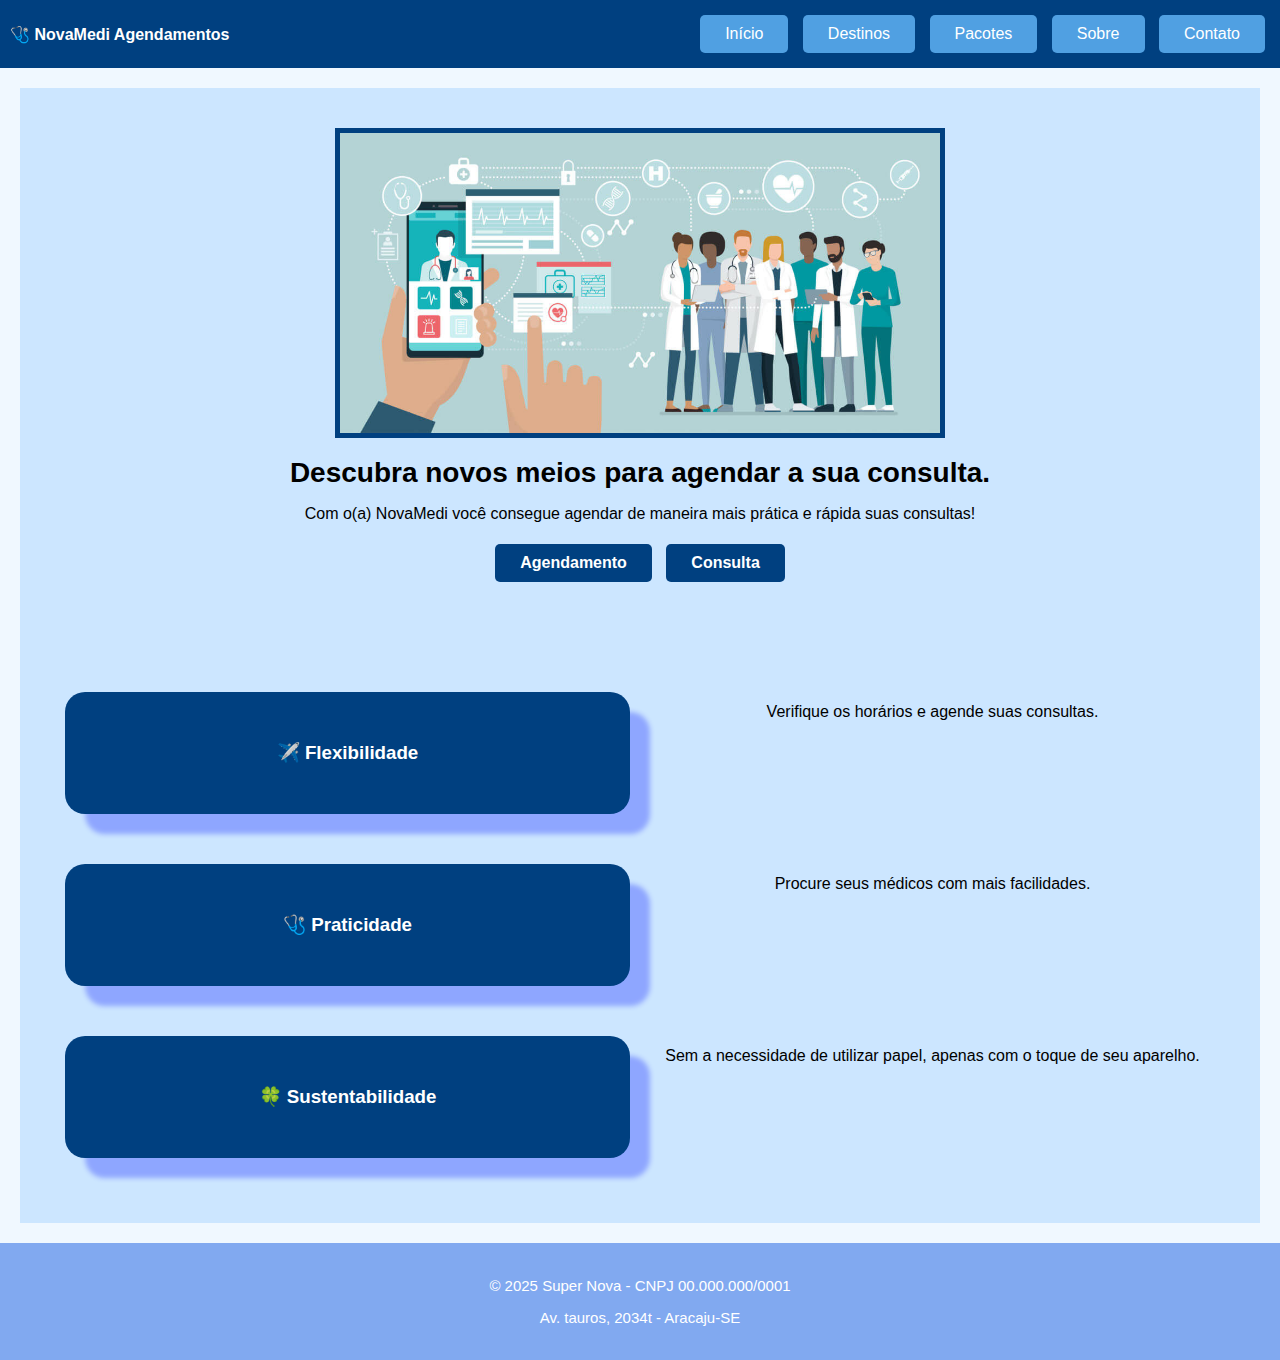
<file: index.html>
<!DOCTYPE html>
<html lang="pt-br">

<head>
    <meta charset="UTF-8">
    <meta name="viewport" content="width=device-width, initial-scale=1.0">
    <title>NovaMedi</title>
    <link rel="stylesheet" href="style.css">
</head>

<style>
    /* ----- ESTILO BÁSICO ----- */
    body {
        margin: 0;
        font-family: Arial, sans-serif;
        background: #f0f8ff;
        color: #000;
        transition: all 0.3s ease;
    }

    header {
        background: #004080;
        color: white;
        padding: 10px;
        transition: all 0.3s ease;
    }

    img {
        background: #004080;
        padding: 5px 5px;
        width: 50%;
        margin: 0 auto;
        display: block;
        transition: all 0.3s ease;
    }

    img:hover {
        transform: translateY(-5px);
    }

    nav {
        display: flex;
        justify-content: space-between;
        align-items: center;
    }

    nav a {
        display: inline-block;
        background: #50a0e2;
        color: white;
        padding: 10px 25px;
        margin: 5px;
        border-radius: 5px;
        text-decoration: none;
        transition: all 0.3s ease;
    }

    nav a:hover {
        text-decoration: underline;
        transform: translateY(-5px);
        box-shadow: 0px 0px 20px rgba(41, 79, 248, 0.3);
    }

    section {
        text-align: center;
        padding: 40px 20px;
        background: #cce6ff;
    }

    section h1 {
        font-size: 28px;
        margin-bottom: 10px;
    }

    #agendamento,
    #consulta {
        display: inline-block;
        background: #004080;
        color: white;
        padding: 10px 25px;
        margin: 5px;
        border-radius: 5px;
        text-decoration: none;
        transition: all 0.3s ease;
    }

    #agendamento:hover,
    #consulta:hover {
        transform: translateY(-5px);
        box-shadow: 20px 20px 15px rgba(0, 21, 255, 0.3);
    }

    article {
        display: grid;
        grid-template-columns: repeat(auto-fit, minmax(200px, 1fr));
        gap: 10px;
        padding: 20px;
    }

    article div {
        border: 1px solid #ccc;
        padding: 15px;
        background: white;
    }

    #Flexibilidade,
    #Praticidade,
    #Sustentabilidade {
        display: inline-block;
        background: #004080;
        color: white;
        padding: 50px 15px;
        margin: 5px;
        border-radius: 20px;
        transition: all 0.3s ease;
        box-shadow: 20px 20px 5px rgba(0, 21, 255, 0.3);
    }

    #Flexibilidade:hover,
    #Praticidade:hover,
    #Sustentabilidade:hover {
        transform: translateY(-5px);
    }

    footer {
        background: #2064e288;
        color: white;
        text-align: center;
        padding: 19px;
        font-size: 15px;
        margin-top: 0px;
    }

    /* -------------------- RESPONSIVIDADE -------------------- */

    /* Imagem responsiva */
    img {
        max-width: 100%;
        height: auto;
    }

    /* Ajustes para tablets e celulares */
    @media (max-width: 768px) {
        nav {
            flex-direction: column;
            align-items: center;
        }

        nav a {
            display: block;
            width: 100%;
            text-align: center;
        }

        section {
            padding: 20px 10px;
        }

        section h1 {
            font-size: 22px;
        }
    }

    /* Ajustes para celulares pequenos */
    @media (max-width: 480px) {
        nav div strong {
            font-size: 14px;
        }

        section h1 {
            font-size: 18px;
        }

        #agendamento,
        #consulta {
            display: block;
            width: 100%;
            margin: 10px 0;
        }

        footer {
            font-size: 12px;
        }
    }
</style>

<body>
    <header>
        <nav>
            <div>
                <strong>🩺 NovaMedi Agendamentos</strong>
            </div>

            <div>
                <a class="index" href="index.html">Início</a>
                <a href="destinos.html">Destinos</a>
                <a href="pacotes.html">Pacotes</a>
                <a href="sobre.html">Sobre</a>
                <a href="contato.html">Contato</a>
            </div>
        </nav>
    </header>

    <main>
        <section>
            <img src="imagem/imagem1.jpg" alt="imagem_1">
            <h1>Descubra novos meios para agendar a sua consulta.</h1>
            <p>Com o(a) NovaMedi você consegue agendar de maneira mais prática e rápida suas consultas!</p>
            <div>
                <a id="agendamento" href="destinos.html#agendamento"><strong>Agendamento</strong></a>
                <a id="consulta" href="destinos.html#Consultas"><strong>Consulta</strong></a>
            </div>
        </section>

        <section>
            <article>
                <h3 id="Flexibilidade">✈️ Flexibilidade</h3>
                <p>Verifique os horários e agende suas consultas.</p>
            </article>
            <article>
                <h3 id="Praticidade">🩺 Praticidade</h3>
                <p>Procure seus médicos com mais facilidades.</p>
            </article>
            <article>
                <h3 id="Sustentabilidade">🍀 Sustentabilidade</h3>
                <p>Sem a necessidade de utilizar papel, apenas com o toque de seu aparelho.</p>
            </article>
        </section>
    </main>

    <footer>
        <p>&copy; 2025 Super Nova - CNPJ 00.000.000/0001</p>
        <p>Av. tauros, 2034t - Aracaju-SE</p>
    </footer>
</body>
</html>
</file>
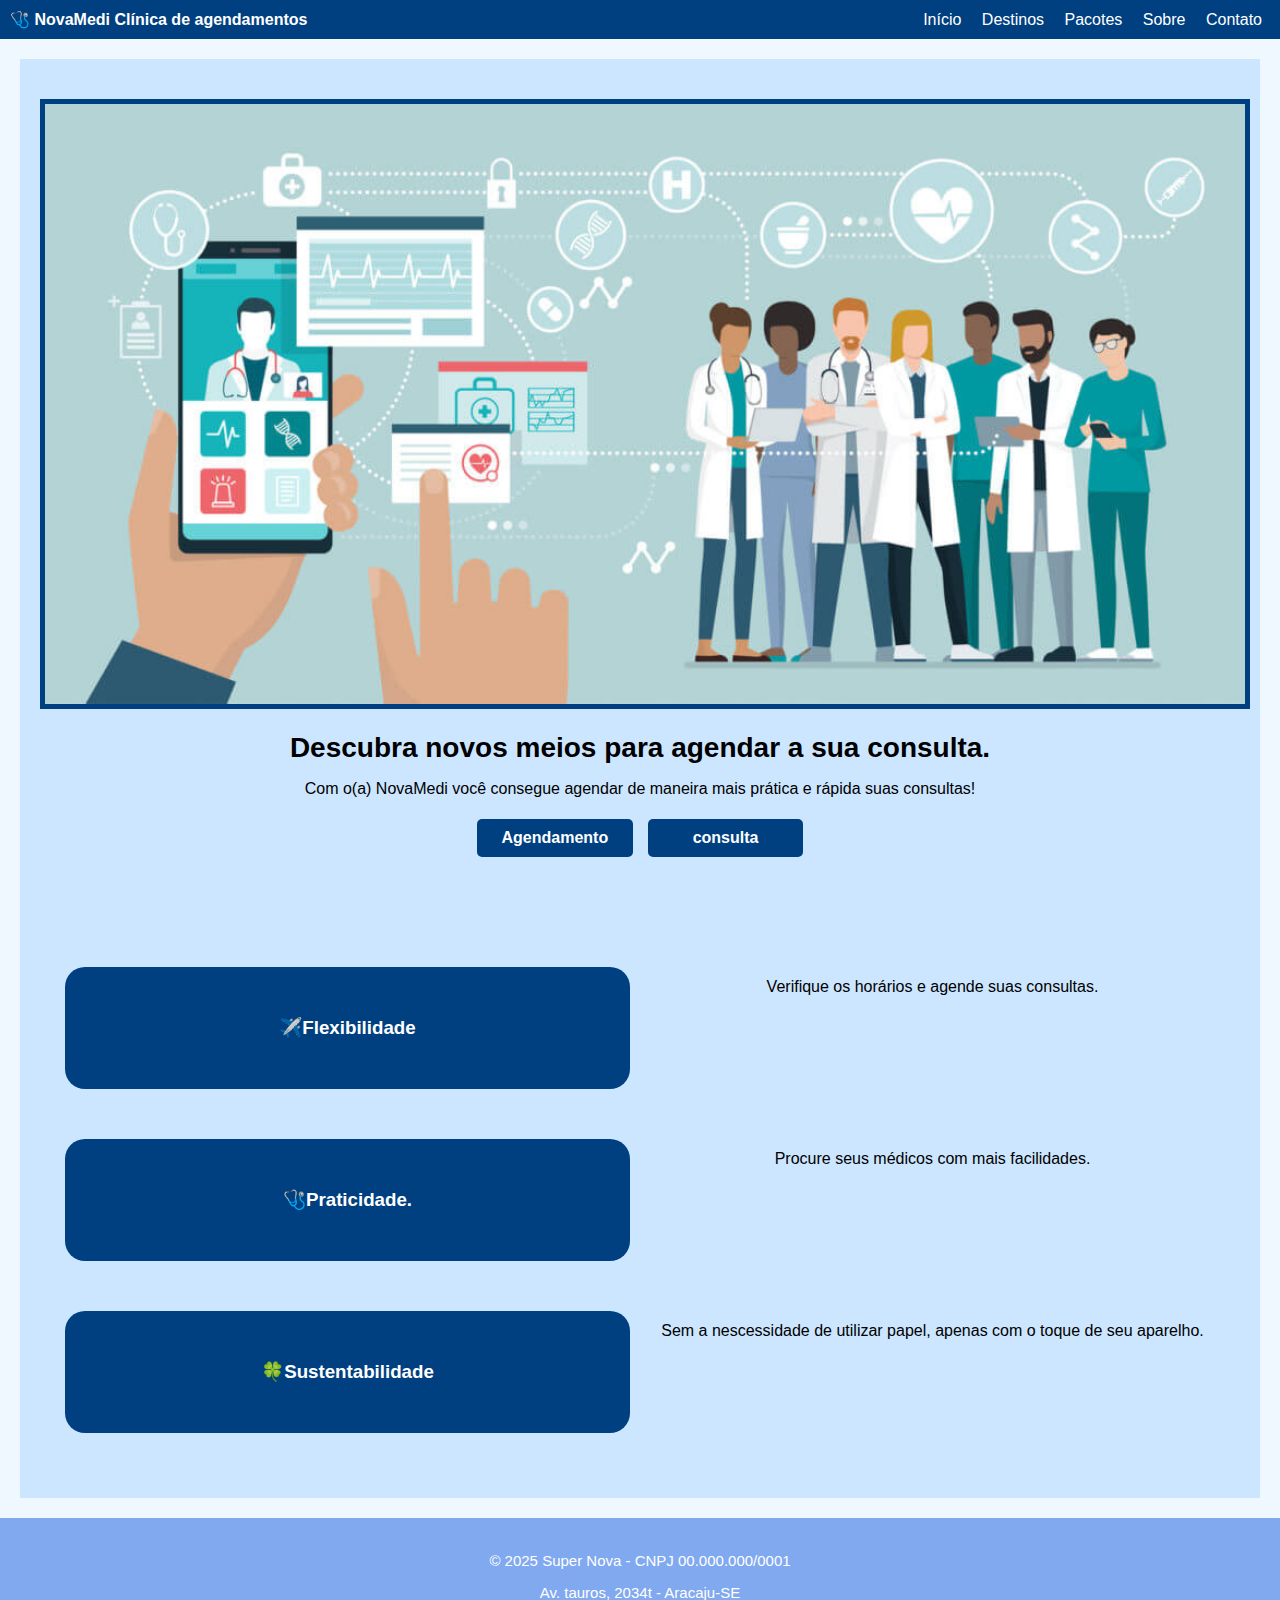
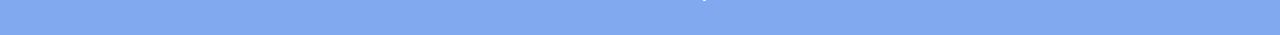
<file: Exércicio HTML e CSS/index.html>
<!DOCTYPE html>
<html lang="pt-br">

<head>
    <meta charset="UTF-8">
    <meta name="viewport" content="width=device-width, initial-scale=1.0">
    <title>NovaMedi</title>
    <link rel="stylesheet" href="style.css">

</head>
<style>
    /* ----- ESTILO BÁSICO ----- */
    body {
        margin: 0;
        /* outros: 10px, 20px, auto */
        font-family: Arial, sans-serif;
        /* outros: Verdana, Georgia, 'Times New Roman', monospace */
        background: #f0f8ff;
        /* outros: white, #e6e6e6, linear-gradient(to right, #fff, #ddd) */
        color: #000;
        /* outros: #333, #444, #666, darkblue */
    }

    header {
        background: #004080;
        /* outros: darkblue, navy, black, #0066cc */
        color: white;
        /* outros: black, yellow, #ffcc00 */
        padding: 10px;
        /* outros: 5px, 20px, 40px */
    }

    img{
        background: #004080;
        padding: 5px 5px;
        width: 100%;
        margin: 0;
        align-items: center;
        
        }
    nav {
        display: flex;
        /* outros: block, grid, inline-flex */
        justify-content: space-between;
        /* outros: center, flex-start, flex-end, space-around, space-evenly */
        align-items: center;
        /* outros: flex-start, flex-end, baseline, stretch */
    }

    nav a {
        color: white;
        /* outros: yellow, #ffcc00, lightblue, black */
        text-decoration: none;
        /* outros: underline, overline, line-through */
        margin: 0 8px;
        /* outros: 0, 5px, 15px */
    }

    nav a:hover {
        text-decoration: underline;
        /* outros: none, overline, line-through */
    }

    section {
        text-align: center;
        /* outros: left, right, justify */
        padding: 40px 20px;
        /* outros: 10px, 20px, 80px */
        background: #cce6ff;
        /* outros: #e6f7ff, lightgray, linear-gradient(to bottom, #cce6ff, #99ccff) */

    }

    section h1 {
        font-size: 28px;
        /* outros: 20px, 36px, 48px */
        margin-bottom: 10px;
        /* outros: 0, 20px, 40px */

    }

    #agendamento {
        display: inline-block;
        /* outros: block, inline */
        background: #004080;
        /* outros: darkgreen, red, black, #0080ff */
        color: white;
        /* outros: black, yellow, lightblue */
        padding: 10px 25px;
        /* outros: 5px, 20px, 30px */
        margin: 5px;
        /* outros: 0, 10px, 20px */
        border-radius: 5px;
        /* outros: 0, 10px, 50% (círculo) */
        text-decoration: none;
        /* outros: underline, overline, line-through */
    }
    #consulta{display: inline-block;
        /* outros: block, inline */
        background: #004080;
        /* outros: darkgreen, red, black, #0080ff */
        color: white;
        /* outros: black, yellow, lightblue */
        padding: 10px 45px;
        /* outros: 5px, 20px, 30px */
        margin: 5px;
        /* outros: 0, 10px, 20px */
        border-radius: 5px;
        /* outros: 0, 10px, 50% (círculo) */
        text-decoration: none;
        /* outros: underline, overline, line-through */
    }

    article {
        display: grid;
        /* outros: block, flex */
        grid-template-columns: repeat(auto-fit, minmax(200px, 1fr));
        /* outros: 1fr 1fr 1fr, repeat(2, 1fr), 300px auto */
        gap: 10px;
        /* outros: 0, 20px, 40px */
        padding: 20px;
        /* outros: 10px, 30px, 50px */
    }

    article div {
        border: 1px solid #ccc;
        /* outros: none, 2px dashed #000, 3px dotted red */
        padding: 15px;
        /* outros: 5px, 30px, 50px */
        background: white;
        /* outros: #f9f9f9, lightyellow, #e6f7ff */
    }

    #Flexibilidade {
        display: inline-block;
        background: #004080;
        color: white;
        padding: 50px 15px;
        margin: 5px;
        border-radius: 20px;
        text-decoration: none;
    }
    #Praticidade{display: inline-block;
        background: #004080;
        color: white;
        padding: 50px 15px;
        margin: 5px;
        border-radius: 20px;
        text-decoration: none;}

    #Sustentabilidade{display: inline-block;
        background: #004080;
        color: white;
        padding: 50px 15px;
        margin: 5px;
        border-radius: 20px;
        text-decoration: none;}

    footer {
        background: #2064e288;
        /*background: #004080;*/
        /* outros: black, darkgray, #333, #0066cc */
        color: white;
        /* outros: yellow, lightgray, #ffcc00 */
        text-align: center;
        /* outros: left, right, justify */
        padding: 19px;
        /* outros: 5px, 20px, 40px */
        font-size: 15px;
        /* outros: 10px, 16px, 20px */
        margin-top: 0px;
        /* outros: 0, 40px, 80px */
    }

    
</style>

<body>
    <header>
        <nav>
            <div>
                <strong>🩺 NovaMedi Clínica de agendamentos</strong>
                
            </div>
            
            <div>
                
                <a href="index.html">Início</a>
                <a href="destinos.html">Destinos</a>
                <a href="pacotes.html">Pacotes</a>
                <a href="sobre.html">Sobre</a>
                <a href="contato.html">Contato</a>
                
            </div>
        </nav>
    </header>
    
    <main>
        <section>
            <img src="imagem/imagem1.jpg" alt="imagem_1">
            <h1>Descubra novos meios para agendar a sua consulta.</h1>
            <p>Com o(a) NovaMedi você consegue agendar de maneira mais prática e rápida suas consultas!</p>
            <div>
                <a id="agendamento" href="destinos.html#agendamento"><strong>Agendamento</strong></a>
                <a id="consulta" href="destinos.html#Consultas"><strong>consulta</strong></a>
            </div>
        </section>


        <section>
            <article>
                <h3 id="Flexibilidade">✈️Flexibilidade</h3>
                <p>Verifique os horários e agende suas consultas.</p>
            </article>
            <article>
                <h3 id="Praticidade">🩺Praticidade.</h3>
                <p>Procure seus médicos com mais facilidades.</p>
            </article>
            <article>
                <h3 id="Sustentabilidade">🍀Sustentabilidade</h3>
                <p>Sem a nescessidade de utilizar papel, apenas com o toque de seu aparelho.</p>
            </article>
    </main>

    <footer>
        <p>&copy; 2025 Super Nova - CNPJ 00.000.000/0001</p>
        <p>Av. tauros, 2034t - Aracaju-SE</p>
    </footer>
    </section>

</body>

</html>
</file>
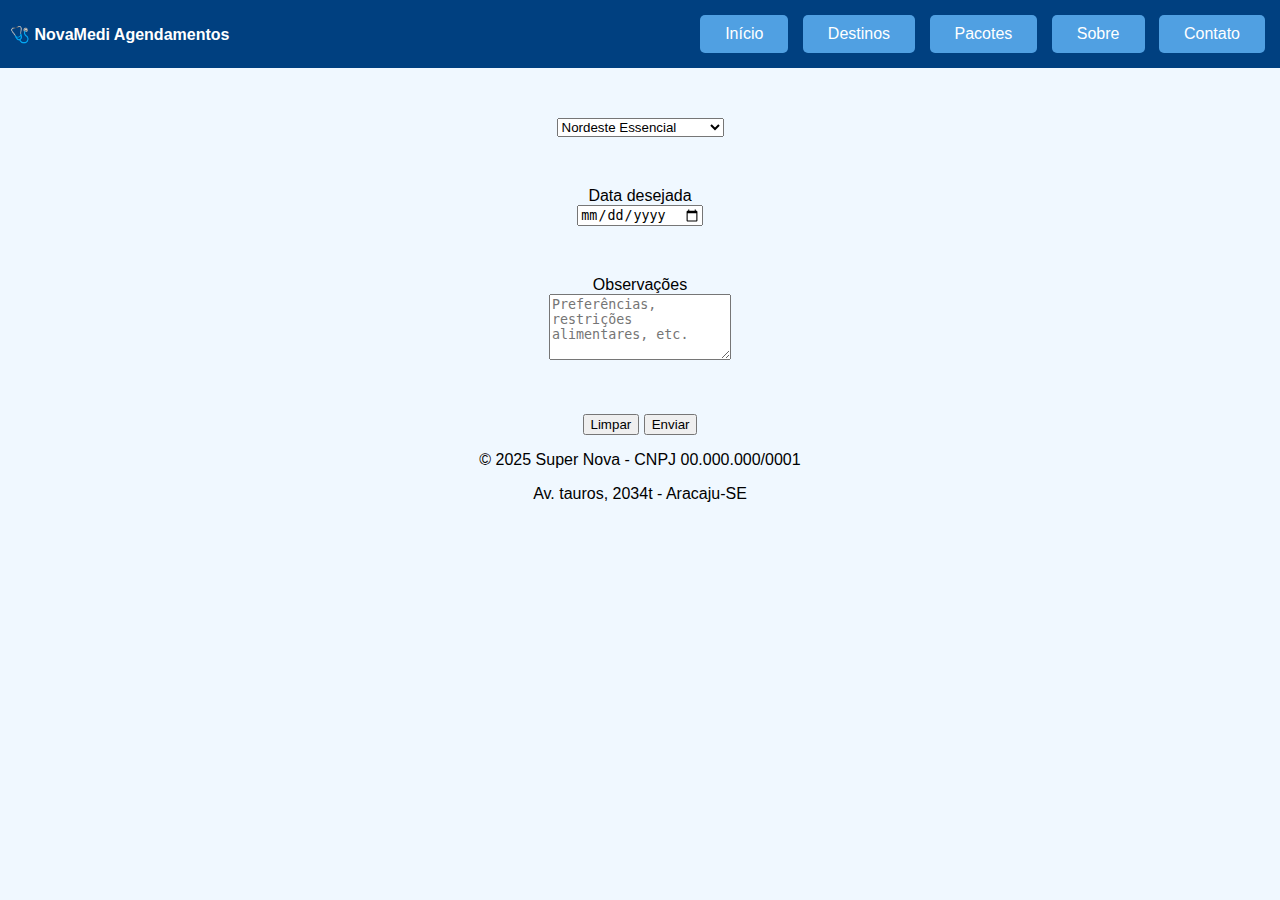
<file: contato.html>
<!DOCTYPE html>
<html lang="pt-br">

<head>
    <meta charset="UTF-8">
    <title>NovaMedi</title>
</head>
<style>
    /* ----- ESTILO BÁSICO ----- */
    body {
        margin: 0;
        /* outros: 10px, 20px, auto */
        font-family: Arial, sans-serif;
        /* outros: Verdana, Georgia, 'Times New Roman', monospace */
        background: #f0f8ff;
        /* outros: white, #e6e6e6, linear-gradient(to right, #fff, #ddd) */
        color: #000;
        /* outros: #333, #444, #666, darkblue */
    }

    header {
        background: #004080;
        /* outros: darkblue, navy, black, #0066cc */
        color: white;
        /* outros: black, yellow, #ffcc00 */
        padding: 10px;
        /* outros: 5px, 20px, 40px */
    }

    nav {
        display: flex;
        /* outros: block, grid, inline-flex */
        justify-content: space-between;
        /* outros: center, flex-start, flex-end, space-around, space-evenly */
        align-items: center;
        /* outros: flex-start, flex-end, baseline, stretch */
    }

    nav a {
        display: inline-block;
        background: #50a0e2;
        color: white;
        padding: 10px 25px;
        margin: 5px;
        border-radius: 5px;
        text-decoration: none;
        transition: all 0.3s ease;
    }

    nav a:hover {
        text-decoration: underline;
        transform: translateY(-5px);
        box-shadow: 0px 0px 20px rgba(221, 8, 8, 0.3);
    }

    .menu {
        text-align: center;
    }

    /* .pacote {
        margin-bottom: 10px;
    }

    .data {
        margin-bottom: 10px;
    }

    .mensagem {
        margin-bottom: 10px;
    } */

     .pacote, .data, .mensagem{
        margin: 50px;
        
     }
</style>

<body>
    <header>
        <nav>
            <div><strong>🩺 NovaMedi Agendamentos</strong></div>
            <div>
                <a href="index.html">Início</a>
                <a href="destinos.html">Destinos</a>
                <a href="pacotes.html">Pacotes</a>
                <a href="sobre.html">Sobre</a>
                <a href="contato.html">Contato</a>
            </div>
        </nav>
    </header>
    <form>

        <section class="menu">
            <section class="pacote">
                <select name="pacote" id="pacote">
                    <option>Nordeste Essencial</option>
                    <option>Chapadas & Cachoeiras</option>
                    <option>Rota Histórica</option>
                </select>

                </select>
            </section>

            <section class="data">
                <label for="data">Data desejada <br></label>
                <input id="data" name="data" type="date" required>
            </section>

            <section class="mensagem">
                <label for="mensagem"> Observações <br></label>
                <textarea id="mensagem" name="mensagem" rows="4"
                    placeholder="Preferências, restrições alimentares, etc."></textarea>
            </section>


            <div>
                <button type="reset">Limpar</button>
                <button type="submit">Enviar</button>
            </div>

    </form>

    <footer>
         <p>&copy; 2025 Super Nova - CNPJ 00.000.000/0001</p>
        <p>Av. tauros, 2034t - Aracaju-SE</p>
        <footer>
            </section>
            </main>
</file>
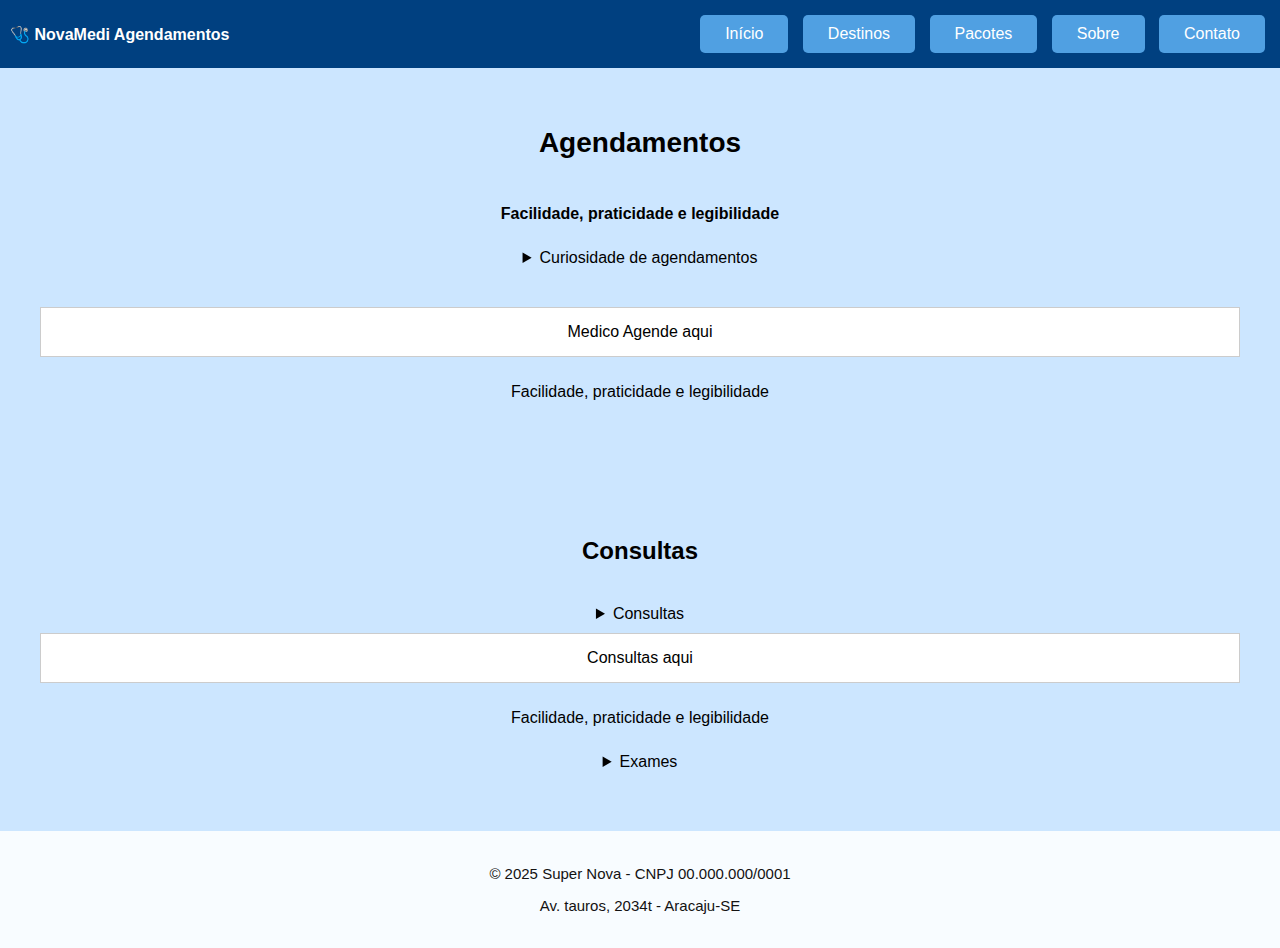
<file: destinos.html>
<!DOCTYPE html>
<html lang="pt-br">

<head>
    <meta charset="UTF-8">
    <meta name="viewport" content="width=device-width, initial-scale=1.0">
    <title>NovaMedi</title>
</head>
<style>
    /* ----- ESTILO BÁSICO ----- */
    body {
        margin: 0;
        /* outros: 10px, 20px, auto */
        font-family: Arial, sans-serif;
        /* outros: Verdana, Georgia, 'Times New Roman', monospace */
        background: #f0f8ff;
        /* outros: white, #e6e6e6, linear-gradient(to right, #fff, #ddd) */
        color: #000;
        /* outros: #333, #444, #666, darkblue */
    }

    header {
        background: #004080;
        /* outros: darkblue, navy, black, #0066cc */
        color: white;
        /* outros: black, yellow, #ffcc00 */
        padding: 10px;
        /* outros: 5px, 20px, 40px */
    }

    nav {
        display: flex;
        /* outros: block, grid, inline-flex */
        justify-content: space-between;
        /* outros: center, flex-start, flex-end, space-around, space-evenly */
        align-items: center;
        /* outros: flex-start, flex-end, baseline, stretch */
    }

    nav a {
        display: inline-block;
        background: #50a0e2;
        color: white;
        padding: 10px 25px;
        margin: 5px;
        border-radius: 5px;
        text-decoration: none;
        transition: all 0.3s ease;
    }

    nav a:hover {
        text-decoration: underline;
        transform: translateY(-5px);
        box-shadow: 0px 0px 20px rgba(221, 8, 8, 0.3);
    }

    section {
        text-align: center;
        /* outros: left, right, justify */
        padding: 40px 20px;
        /* outros: 10px, 20px, 80px */
        background: #cce6ff;
        /* outros: #e6f7ff, lightgray, linear-gradient(to bottom, #cce6ff, #99ccff) */

    }

    section h1 {
        font-size: 28px;
        /* outros: 20px, 36px, 48px */
        margin-bottom: 10px;
        /* outros: 0, 20px, 40px */

    }

    section a {
        display: inline-block;
        /* outros: block, inline */
        background: #004080;
        /* outros: darkgreen, red, black, #0080ff */
        color: white;
        /* outros: black, yellow, lightblue */
        padding: 10px 15px;
        /* outros: 5px, 20px, 30px */
        margin: 5px;
        /* outros: 0, 10px, 20px */
        border-radius: 5px;
        /* outros: 0, 10px, 50% (círculo) */
        text-decoration: none;
        /* outros: underline, overline, line-through */
    }


    article {
        display: grid;
        /* outros: block, flex */

        gap: 10px;
        /* outros: 0, 20px, 40px */
        padding: 20px;
        /* outros: 10px, 30px, 50px */
    }

    article div {
        border: 1px solid #ccc;
        /* outros: none, 2px dashed #000, 3px dotted red */
        padding: 15px;
        /* outros: 5px, 30px, 50px */
        background: white;
        /* outros: #f9f9f9, lightyellow, #e6f7ff */
    }

    section h3 {
        display: inline-block;
        background: #004080;
        color: white;
        padding: 50px 15px;
        margin: 5px;
        border-radius: 20px;
        text-decoration: none;
    }

    footer {
        background: #ffffff88;
        /*background: #004080;*/
        /* outros: black, darkgray, #333, #0066cc */
        color: rgb(19, 18, 18);
        /* outros: yellow, lightgray, #ffcc00 */
        text-align: center;
        /* outros: left, right, justify */
        padding: 19px;
        /* outros: 5px, 20px, 40px */
        font-size: 15px;
        /* outros: 10px, 16px, 20px */
        margin-top: 0px;
        /* outros: 0, 40px, 80px */
    }
</style>

<body>
    <header>
        <nav>
            <div><strong>🩺 NovaMedi Agendamentos</strong></div>
            <div>
                <a href="index.html">Início</a>
                <a href="destinos.html">Destinos</a>
                <a href="pacotes.html">Pacotes</a>
                <a href="sobre.html">Sobre</a>
                <a href="contato.html">Contato</a>
            </div>
        </nav>
    </header>
    <main>

        <section>

            <div id="Agendamento">
                <h1 id="Agendamento">
                    <center>Agendamentos</center>
                </h1>
                <article>


                    <p><strong>Facilidade, praticidade e legibilidade </strong></p>
                    <details>
                        <summary> Curiosidade de agendamentos</summary>
                        <p>Agendamento simples e prático</p>
                    </details>
                </article>


                <article >

                    <div>
                        <span>Medico</span>
                        <span>Agende aqui</span>
                    </div>
                    <p>Facilidade, praticidade e legibilidade</p>

                </article>
            </div>
        </section>

        <section>
            <div>
                <h2 >
                    <center>Consultas</center>
                </h2>

                <article>
                    <details>
                        <summary>Consultas</summary>
                        <p>Consultas simples e prático</p>
                    </details>
                    <div>

                        <span>Consultas aqui</span>
                    </div>
                    <p>Facilidade, praticidade e legibilidade</p>
                    <details>
                        <summary>Exames</summary>
                        <p>Agendamento simples e prático</p>
                    </details>
                </article>
            </div>
        </section>
        <footer>
            <p>&copy; 2025 Super Nova - CNPJ 00.000.000/0001</p>
            <p>Av. tauros, 2034t - Aracaju-SE</p>
        </footer>

    </main>
</file>
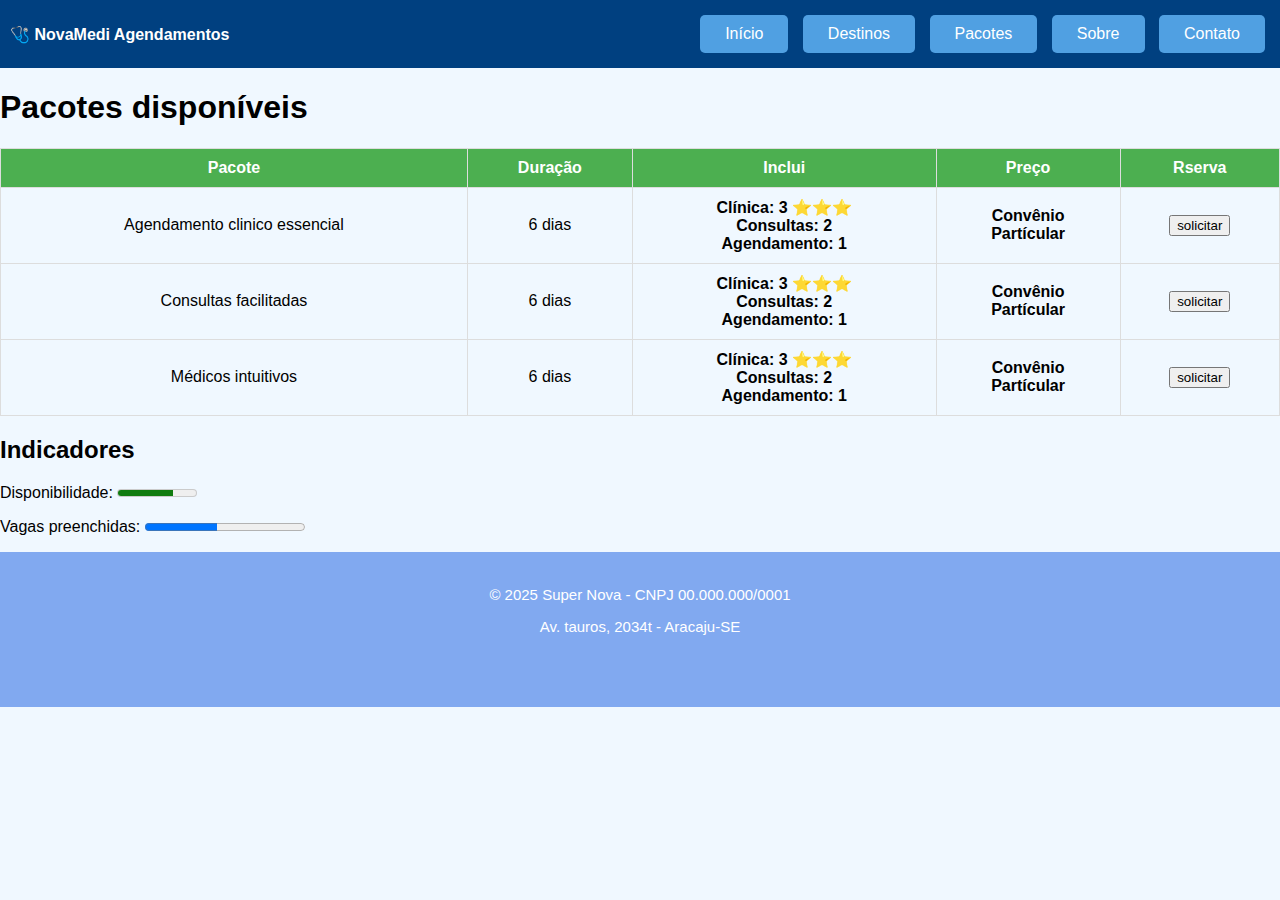
<file: pacotes.html>
<!DOCTYPE html>
<html lang="pt-br">

<head>
    <meta charset="UTF-8">
    <title>NovaMedi</title>
</head>
<style>
    /* ----- ESTILO BÁSICO ----- */
    body {
        margin: 0;
        /* outros: 10px, 20px, auto */
        font-family: Arial, sans-serif;
        /* outros: Verdana, Georgia, 'Times New Roman', monospace */
        background: #f0f8ff;
        /* outros: white, #e6e6e6, linear-gradient(to right, #fff, #ddd) */
        color: #000;
        /* outros: #333, #444, #666, darkblue */
    }

    header {
        background: #004080;
        /* outros: darkblue, navy, black, #0066cc */
        color: white;
        /* outros: black, yellow, #ffcc00 */
        padding: 10px;
        /* outros: 5px, 20px, 40px */
    }

    nav {
        display: flex;
        /* outros: block, grid, inline-flex */
        justify-content: space-between;
        /* outros: center, flex-start, flex-end, space-around, space-evenly */
        align-items: center;
        /* outros: flex-start, flex-end, baseline, stretch */
    }

    nav a {
        display: inline-block;
        background: #50a0e2;
        color: white;
        padding: 10px 25px;
        margin: 5px;
        border-radius: 5px;
        text-decoration: none;
        transition: all 0.3s ease;
    }

    nav a:hover {
        text-decoration: underline;
        transform: translateY(-5px);
        box-shadow: 0px 0px 20px rgba(221, 8, 8, 0.3);
    }

    section {
        text-align: center;
        /* outros: left, right, justify */
        padding: 40px 20px;
        /* outros: 10px, 20px, 80px */
        background: #cce6ff;
        /* outros: #e6f7ff, lightgray, linear-gradient(to bottom, #cce6ff, #99ccff) */

    }

    section h1 {
        font-size: 28px;
        /* outros: 20px, 36px, 48px */
        margin-bottom: 10px;
        /* outros: 0, 20px, 40px */

    }

    section a {
        display: inline-block;
        /* outros: block, inline */
        background: #004080;
        /* outros: darkgreen, red, black, #0080ff */
        color: white;
        /* outros: black, yellow, lightblue */
        padding: 10px 15px;
        /* outros: 5px, 20px, 30px */
        margin: 5px;
        /* outros: 0, 10px, 20px */
        border-radius: 5px;
        /* outros: 0, 10px, 50% (círculo) */
        text-decoration: none;
        /* outros: underline, overline, line-through */
    }

    article {
        display: grid;
        /* outros: block, flex */
        grid-template-columns: repeat(auto-fit, minmax(200px, 1fr));
        /* outros: 1fr 1fr 1fr, repeat(2, 1fr), 300px auto */
        gap: 10px;
        /* outros: 0, 20px, 40px */
        padding: 20px;
        /* outros: 10px, 30px, 50px */
    }

    article div {
        border: 1px solid #ccc;
        /* outros: none, 2px dashed #000, 3px dotted red */
        padding: 15px;
        /* outros: 5px, 30px, 50px */
        background: white;
        /* outros: #f9f9f9, lightyellow, #e6f7ff */
    }

    section h3 {
        display: inline-block;
        background: #004080;
        color: white;
        padding: 50px 15px;
        margin: 5px;
        border-radius: 20px;
        text-decoration: none;
    }

    footer {
        background: #2064e288;
        /*background: #004080;*/
        /* outros: black, darkgray, #333, #0066cc */
        color: white;
        /* outros: yellow, lightgray, #ffcc00 */
        text-align: center;
        /* outros: left, right, justify */
        padding: 19px;
        /* outros: 5px, 20px, 40px */
        font-size: 15px;
        /* outros: 10px, 16px, 20px */
        margin-top: 0px;
        /* outros: 0, 40px, 80px */
    }

    .menu {
        background-color: #507df8;
        /* Cor de fundo verde */
        color: rgb(248, 248, 248);
        /* Cor do texto (branco) */
        padding: 10px 25px;
        /* Espaçamento interno para o balão */
        border-radius: 25px;
        /* Bordas arredondadas */
        text-align: center;
        /* Alinhamento do texto */
        font-size: 16px;
        /* Tamanho da fonte*/
    }

    /* Estilo da tabela */
    table.topicos {
        width: 100%;
        border-collapse: collapse;
        margin-top: 20px;
    }

    thead.menu {
        background-color: #4CAF50;
        /* Cor de fundo do cabeçalho */
        color: white;
    }

    th,
    td {
        padding: 10px;
        text-align: center;
        border: 1px solid #ddd;
    }

    /* Estilo para os quadrados de "solicitar" */
    .reserve-cell a {
        display: inline-block;
        text-decoration: none;
    }

    .reserve-cell button {
        width: 150px;
        height: 50px;
        background-color: #4CAF50;
        color: white;
        font-size: 16px;
        border: none;
        border-radius: 10px;
        cursor: pointer;
        transition: background-color 0.3s ease;
    }

    .reserve-cell button:hover {
        background-color: #0c10fd;
        /* Cor ao passar o mouse */
    }

    /* Adiciona espaçamento entre os botões */
    .reserve-cell {
        padding: 0;
    }

    /* Ajuste de responsividade (se necessário) */
    @media (max-width: 600px) {
        table.topicos {
            font-size: 12px;
        }

        .reserve-cell button {
            width: 100px;
            height: 40px;
        }
    }
</style>

<body>
    <header>
        <nav>
            <div><strong>🩺 NovaMedi Agendamentos</strong></div>
            <div>
                <a href="index.html">Início</a>
                <a href="destinos.html">Destinos</a>
                <a href="pacotes.html">Pacotes</a>
                <a href="sobre.html">Sobre</a>
                <a href="contato.html">Contato</a>
            </div>
        </nav>
    </header>
    <main>
        <h1>Pacotes disponíveis</h1>

        <table class="topicos">

            <thead class="menu">
                <tr>
                    <th>Pacote</th>
                    <th>Duração</th>
                    <th>Inclui</th>
                    <th>Preço</th>
                    <th>Rserva</th>
                </tr>
            </thead>


            <tbody>
                <tr>
                    <td>Agendamento clinico essencial</td>
                    <td><time datetime="P6D">6 dias</time></td>
                    <td><strong>Clínica: 3 ⭐⭐⭐<br> Consultas: 2 <br> Agendamento: 1</strong></td>
                    <td><strong>Convênio <br> Partícular</strong></td>
                    <td><a href="contato.html"><button>solicitar</button></a></td>
                </tr>

                <tr>
                    <td>Consultas facilitadas</td>
                    <td><time datetime="P6D">6 dias</time></td>
                    <td><strong>Clínica: 3 ⭐⭐⭐<br> Consultas: 2 <br> Agendamento: 1</strong></td>
                    <td><strong>Convênio <br> Partícular</strong></td>
                    <td><a href="contato.html"><button>solicitar</button></a></td>
                </tr>

                <tr>
                    <td>Médicos intuitivos</td>
                    <td><time datetime="P6D">6 dias</time></td>
                    <td><strong>Clínica: 3 ⭐⭐⭐<br> Consultas: 2 <br> Agendamento: 1</strong></td>
                    <td><strong>Convênio <br> Partícular</strong></td>
                    <td><a href="contato.html"><button>solicitar</button></a></td>
                </tr>
            </tbody>
        </table>

        <aside>
            <h2>Indicadores</h2>
            <p>Disponibilidade:
                <meter value="70" max="100" value="90">75%</meter>
            </p>
            <p>Vagas preenchidas:
                <progress max="100" value="45">45%</progress>
            </p>
        </aside>
    </main>


    <footer>
        <p>&copy; 2025 Super Nova - CNPJ 00.000.000/0001</p>
        <p>Av. tauros, 2034t - Aracaju-SE</p>
    </footer>
    <footer>
        </main>
</body>

</html>
</file>
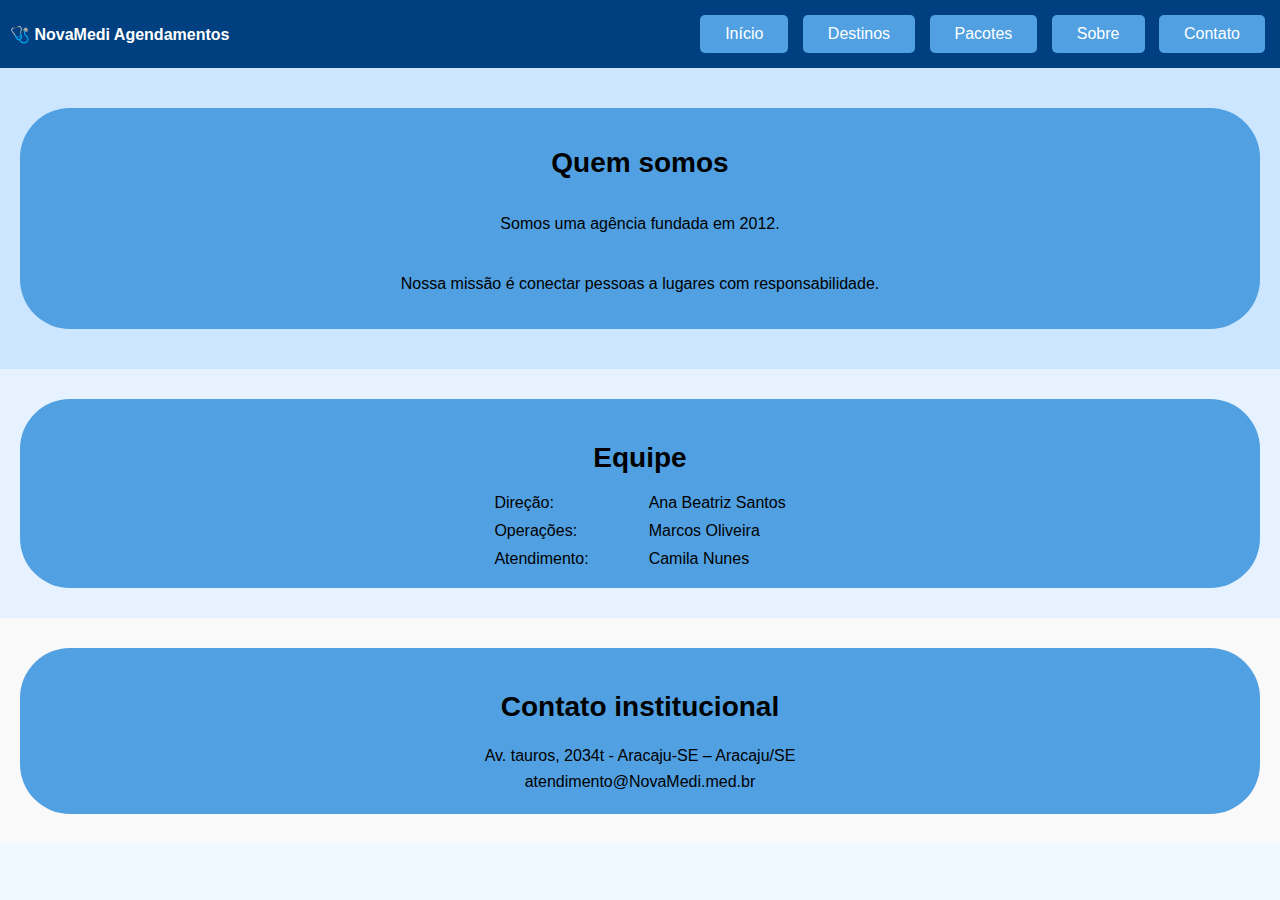
<file: sobre.html>
<!DOCTYPE html>
<html lang="pt-BR">

<head>
    <!-- Define o tipo de documento e o idioma -->
    <meta charset="UTF-8">
    <meta name="viewport" content="width=device-width, initial-scale=1.0">
    <title>NovaMedi - Início</title>

    <style>
        /* ===== ESTILOS GERAIS ===== */
        body {
            margin: 0;
            /* Remove margens padrão do navegador */
            font-family: Arial, sans-serif;
            /* Fonte usada no site */
            background: #f0f8ff;
            /* Cor de fundo da página */
            color: #000;
            /* Cor do texto */
        }

        /* ===== CABEÇALHO E MENU ===== */
        header {
            background: #004080;
            /* Cor de fundo azul escuro */
            color: white;
            /* Cor do texto */
            padding: 10px;
            /* Espaçamento interno */
        }

        nav {
            display: flex;
            /* Coloca os elementos do menu em linha */
            justify-content: space-between;
            /* Espaço entre os lados */
            align-items: center;
            /* Alinha verticalmente */
        }

        nav a {
            display: inline-block;
            background: #50a0e2;
            color: white;
            padding: 10px 25px;
            margin: 5px;
            border-radius: 5px;
            text-decoration: none;
            transition: all 0.3s ease;
        }

        nav a:hover {
            text-decoration: underline;
            transform: translateY(-5px);
            box-shadow: 0px 0px 20px rgba(221, 8, 8, 0.3);
        }

        /* ===== ESTILOS ESPECÍFICOS POR SEÇÃO ===== */

        .sobre {
            background: #cce6ff;
            /* Fundo azul claro */
            text-align: center;
            /* Centraliza o conteúdo */
            padding: 40px 20px;
            /* Espaçamento interno */
        }

        .equipe {
            background: #e6f2ff;
            /* Fundo mais claro ainda */
            padding: 30px 20px;
            text-align: center;
        }

        .contato {
            background: #f9f9f9;
            /* Fundo quase branco */
            padding: 30px 20px;
            text-align: left;
            /* Alinha o texto à esquerda */
        }

        .contato address {
            font-style: normal;
            /* Remove o itálico padrão do <address> */
            line-height: 1.6;
            /* Altura entre linhas */
            max-width: 600px;
            /* Largura máxima para não ficar muito largo */
            margin: 0 auto;
            /* Centraliza o bloco */
            font-size: 16px;
            /* Tamanho de letra legível */
        }

        /* ===== CONTEÚDO DAS SEÇÕES ===== */

        article {
            display: grid;
            /* Usamos grid para distribuir os elementos internos */
            gap: 10px;
            /* Espaço entre os elementos */
            padding: 20px;
            /* Espaçamento interno */
            text-align: center;
            background: #50a0e2;
            border-radius: 50px;
            transition: all 0.3s ease;
        }

        article:hover {
            transform: translateY(-5px);
            box-shadow: 20px 20px 20px rgba(0, 21, 255, 0.3);
        }

        article div {
            border: 1px solid #ccc;
            /* Borda cinza clara */
            padding: 15px;
            background: white;
            /* Fundo branco */
            text-align: center;
        }

        /* ===== LISTA DA EQUIPE COM <dl> ===== */
        .equipe dl {
            display: grid;
            /* Ativa o grid */
            grid-template-columns: max-content auto;
            /* Duas colunas: uma pro cargo e uma pro nome */
            gap: 10px 20px;
            /* Espaço entre as células */
            justify-content: center;
            /* Centraliza horizontalmente */
            font-size: 16px;
            text-align: left;
            max-width: 400px;
            margin: 0 auto;
            /* Centraliza o grid na página */

        }

        /* ===== TÍTULOS DAS SEÇÕES ===== */
        section h1,
        section h2 {
            font-size: 28px;
            margin-bottom: 10px;

        }

        /* ===== RODAPÉ ===== */
        footer {
            background: #2064e288;
            /* Azul com transparência */
            color: white;
            text-align: center;
            padding: 19px;
            font-size: 15px;
            margin-top: 0;
        }
    </style>
</head>

<body>
    <!-- CABEÇALHO DO SITE COM NOME E MENU -->
    <header>
        <nav>
            <div>
                <strong>🩺 NovaMedi Agendamentos</strong>
            </div>
            <div>
                <!-- Links de navegação -->
                <a href="index.html">Início</a>
                <a href="destinos.html">Destinos</a>
                <a href="pacotes.html">Pacotes</a>
                <a href="sobre.html">Sobre</a> <!-- Corrigido (.html e não .hmtl) -->
                <a href="contato.html">Contato</a>
            </div>
        </nav>
    </header>

    <!-- CONTEÚDO PRINCIPAL -->
    <main>

        <!-- SEÇÃO SOBRE -->
        <section class="sobre">
            <article>
                <h1>Quem somos</h1>
                <p>Somos uma agência fundada em <time datetime="2012-01-01">2012</time>.</p>
                <blockquote>
                    Nossa missão é conectar pessoas a lugares com responsabilidade.
                </blockquote>
            </article>
        </section>

        <!-- SEÇÃO EQUIPE -->
        <section class="equipe">
            <article aria-label="Equipe">
                <h2>Equipe</h2>
                <dl>
                    <!-- Lista com descrição e nomes -->
                    <dt>Direção:</dt>
                    <dd>Ana Beatriz Santos</dd>
                    <dt>Operações:</dt>
                    <dd>Marcos Oliveira</dd>
                    <dt>Atendimento:</dt>
                    <dd>Camila Nunes</dd>
                </dl>
            </article>
        </section>

        <!-- SEÇÃO CONTATO -->
        <section class="contato">
            <article aria-label="Contato institucional">
                <h2>Contato institucional</h2>
                <address>
                    Av. tauros, 2034t - Aracaju-SE – Aracaju/SE <br>
                    atendimento@NovaMedi.med.br <br>
                    <small>
</file>
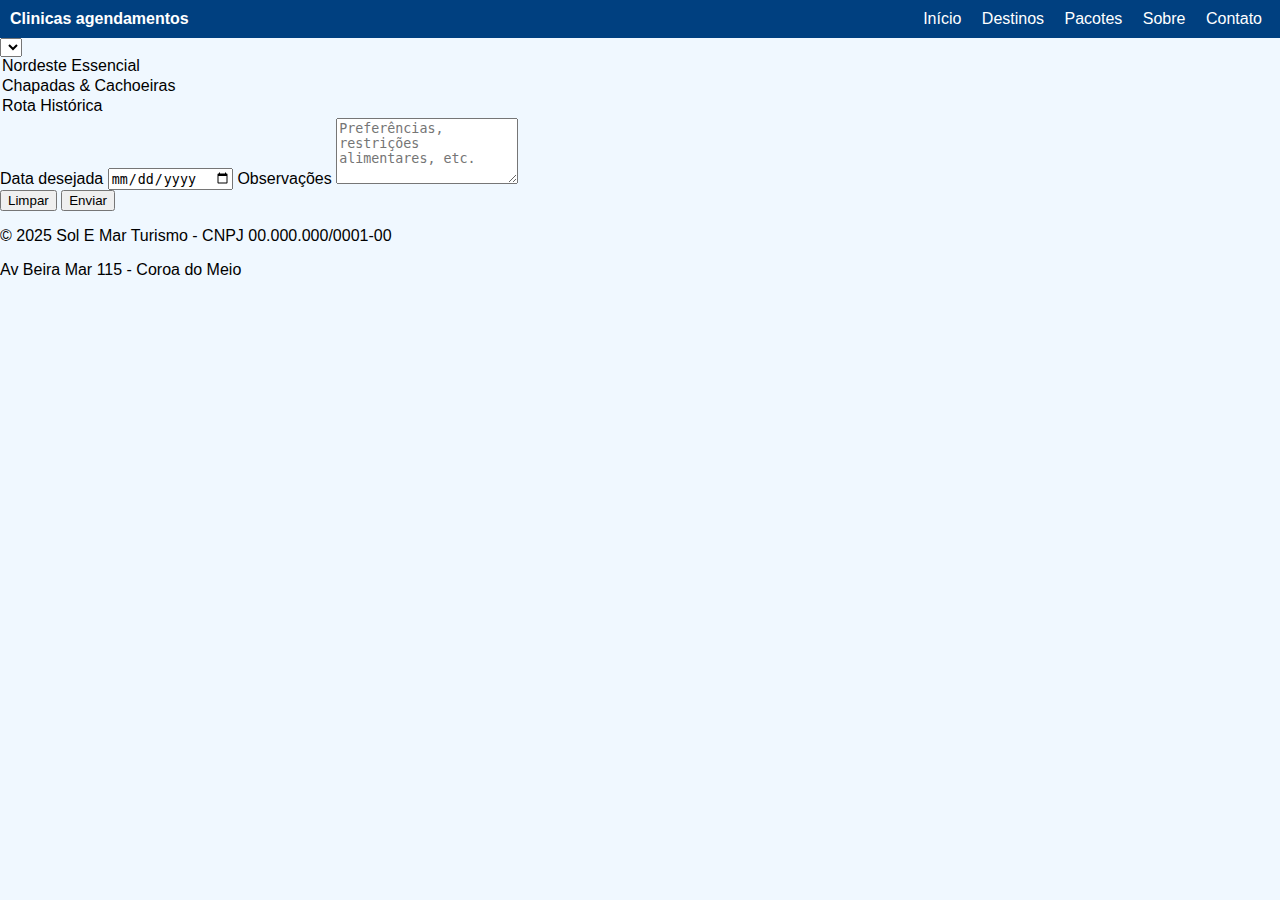
<file: Exércicio HTML e CSS/contato.html>
<!DOCTYPE html>
<html lang="pt-br">
<head>
    <meta charset="UTF-8">
    <title>Document</title>
</head>
<style>
    /* ----- ESTILO BÁSICO ----- */
    body {
        margin: 0;
        /* outros: 10px, 20px, auto */
        font-family: Arial, sans-serif;
        /* outros: Verdana, Georgia, 'Times New Roman', monospace */
        background: #f0f8ff;
        /* outros: white, #e6e6e6, linear-gradient(to right, #fff, #ddd) */
        color: #000;
        /* outros: #333, #444, #666, darkblue */
    }
     header {
        background: #004080;
        /* outros: darkblue, navy, black, #0066cc */
        color: white;
        /* outros: black, yellow, #ffcc00 */
        padding: 10px;
        /* outros: 5px, 20px, 40px */
    }
    nav {
        display: flex;
        /* outros: block, grid, inline-flex */
        justify-content: space-between;
        /* outros: center, flex-start, flex-end, space-around, space-evenly */
        align-items: center;
        /* outros: flex-start, flex-end, baseline, stretch */
    }
    nav a {
        color: white;
        /* outros: yellow, #ffcc00, lightblue, black */
        text-decoration: none;
        /* outros: underline, overline, line-through */
        margin: 0 8px;
        /* outros: 0, 5px, 15px */
    }
    nav a:hover {
        text-decoration: underline;
        /* outros: none, overline, line-through */
    }

</style>
<body>
    <header>
        <nav>
            <div><strong>Clinicas agendamentos</strong></div>
            <div>
                <a href="index.html">Início</a>
                <a href="destinos.html">Destinos</a>
                <a href="pacotes.html">Pacotes</a>
                <a href="sobre.html">Sobre</a>
                <a href="contato.html">Contato</a>
            </div>
        </nav>
    </header>
    <form>
        <select name="pacote" id="pacote"></select>
            <option>Nordeste Essencial</option>
            <option>Chapadas & Cachoeiras</option>
            <option>Rota Histórica</option>
        </select>

        <label for="data">Data desejada</label>
        <input id="data" name="data" type="date" required>

        <label for="mensagem">Observações</label>
        <textarea id="mensagem" name="mensagem" rows="4"
            placeholder="Preferências, restrições alimentares, etc."></textarea>

        <div>
            <button type="reset">Limpar</button>
            <button type="submit">Enviar</button>
        </div>

    </form>

    <footer>
        <p>&copy; 2025 Sol E Mar Turismo - CNPJ 00.000.000/0001-00</p>
        <p>Av Beira Mar 115 - Coroa do Meio</p>
        <footer>
            </main>
</file>
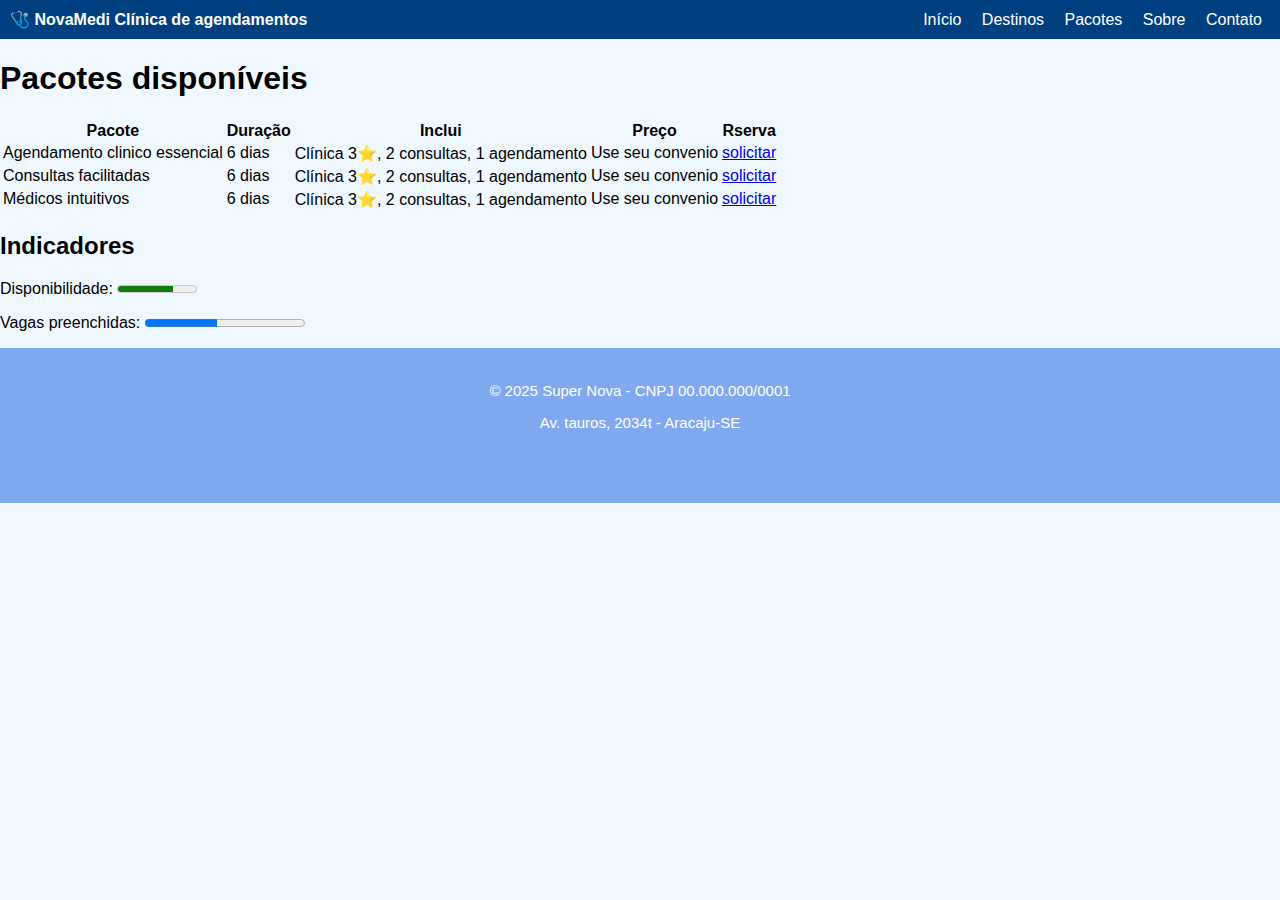
<file: Exércicio HTML e CSS/pacotes.html>
<!DOCTYPE html>
<html lang="pt-br">
<head>
    <meta charset="UTF-8">
    <title>NovaMedi</title>
</head>
<style>
    
    /* ----- ESTILO BÁSICO ----- */
    body {
        margin: 0;
        /* outros: 10px, 20px, auto */
        font-family: Arial, sans-serif;
        /* outros: Verdana, Georgia, 'Times New Roman', monospace */
        background: #f0f8ff;
        /* outros: white, #e6e6e6, linear-gradient(to right, #fff, #ddd) */
        color: #000;
        /* outros: #333, #444, #666, darkblue */
    }

    header {
        background: #004080;
        /* outros: darkblue, navy, black, #0066cc */
        color: white;
        /* outros: black, yellow, #ffcc00 */
        padding: 10px;
        /* outros: 5px, 20px, 40px */
    }

    nav {
        display: flex;
        /* outros: block, grid, inline-flex */
        justify-content: space-between;
        /* outros: center, flex-start, flex-end, space-around, space-evenly */
        align-items: center;
        /* outros: flex-start, flex-end, baseline, stretch */
    }

    nav a {
        color: white;
        /* outros: yellow, #ffcc00, lightblue, black */
        text-decoration: none;
        /* outros: underline, overline, line-through */
        margin: 0 8px;
        /* outros: 0, 5px, 15px */
    }

    nav a:hover {
        text-decoration: underline;
        /* outros: none, overline, line-through */
    }

    section {
        text-align: center;
        /* outros: left, right, justify */
        padding: 40px 20px;
        /* outros: 10px, 20px, 80px */
        background: #cce6ff;
        /* outros: #e6f7ff, lightgray, linear-gradient(to bottom, #cce6ff, #99ccff) */

    }

    section h1 {
        font-size: 28px;
        /* outros: 20px, 36px, 48px */
        margin-bottom: 10px;
        /* outros: 0, 20px, 40px */

    }

    section a {
        display: inline-block;
        /* outros: block, inline */
        background: #004080;
        /* outros: darkgreen, red, black, #0080ff */
        color: white;
        /* outros: black, yellow, lightblue */
        padding: 10px 15px;
        /* outros: 5px, 20px, 30px */
        margin: 5px;
        /* outros: 0, 10px, 20px */
        border-radius: 5px;
        /* outros: 0, 10px, 50% (círculo) */
        text-decoration: none;
        /* outros: underline, overline, line-through */
    }

    article {
        display: grid;
        /* outros: block, flex */
        grid-template-columns: repeat(auto-fit, minmax(200px, 1fr));
        /* outros: 1fr 1fr 1fr, repeat(2, 1fr), 300px auto */
        gap: 10px;
        /* outros: 0, 20px, 40px */
        padding: 20px;
        /* outros: 10px, 30px, 50px */
    }

    article div {
        border: 1px solid #ccc;
        /* outros: none, 2px dashed #000, 3px dotted red */
        padding: 15px;
        /* outros: 5px, 30px, 50px */
        background: white;
        /* outros: #f9f9f9, lightyellow, #e6f7ff */
    }

    section h3 {
        display: inline-block;
        background: #004080;
        color: white;
        padding: 50px 15px;
        margin: 5px;
        border-radius: 20px;
        text-decoration: none;
    }

    footer {
        background: #2064e288;
        /*background: #004080;*/
        /* outros: black, darkgray, #333, #0066cc */
        color: white;
        /* outros: yellow, lightgray, #ffcc00 */
        text-align: center;
        /* outros: left, right, justify */
        padding: 19px;
        /* outros: 5px, 20px, 40px */
        font-size: 15px;
        /* outros: 10px, 16px, 20px */
        margin-top: 0px;
        /* outros: 0, 40px, 80px */
    }

    
</style>

<body>
    <header>
    <nav>
        <div><strong>🩺 NovaMedi Clínica de agendamentos</strong></div>
        <div>
            <a href="index.html">Início</a>
            <a href="destinos.html">Destinos</a>
            <a href="pacotes.html">Pacotes</a>
            <a href="sobre.html">Sobre</a>
            <a href="contato.html">Contato</a>
        </div>
    </nav>
   </header>
    <main>
        <h1>Pacotes disponíveis</h1>

        <table>
            <thead>
                <tr>
                    <th>Pacote</th>
                    <th>Duração</th>
                    <th>Inclui</th>
                    <th>Preço</th>
                    <th>Rserva</th>
                </tr>
            </thead>

            <tbody>
                <tr>
                    <td>Agendamento clinico essencial</td>
                    <td><time datetime="P6D">6 dias</time></td>
                    <td>Clínica 3⭐, 2 consultas, 1 agendamento</td>
                    <td>Use seu convenio</td>
                    <td><a href="contato.html">solicitar</a></td>
                </tr>

                <tr>
                    <td>Consultas facilitadas</td>
                    <td><time datetime="P6D">6 dias</time></td>
                    <td>Clínica 3⭐, 2 consultas, 1 agendamento</td>
                    <td>Use seu convenio</td>
                    <td><a href="contato.html">solicitar</a></td>
                </tr>

                <tr>
                    <td>Médicos intuitivos</td>
                    <td><time datetime="P6D">6 dias</time></td>
                    <td>Clínica 3⭐, 2 consultas, 1 agendamento</td>
                    <td>Use seu convenio</td>
                    <td><a href="contato.html">solicitar</a></td>
                </tr>
            </tbody>
        </table>

        <aside>
            <h2>Indicadores</h2>
            <p>Disponibilidade:
                <meter value="70" max="100" value="90">75%</meter>
            </p>
            <p>Vagas preenchidas:
                <progress max="100" value="45">45%</progress>
            </p>
        </aside>
    </main>

    
    <footer>
        <p>&copy; 2025 Super Nova - CNPJ 00.000.000/0001</p>
        <p>Av. tauros, 2034t - Aracaju-SE</p>
    </footer>
<footer>
</main>
</body>
</html>
</file>
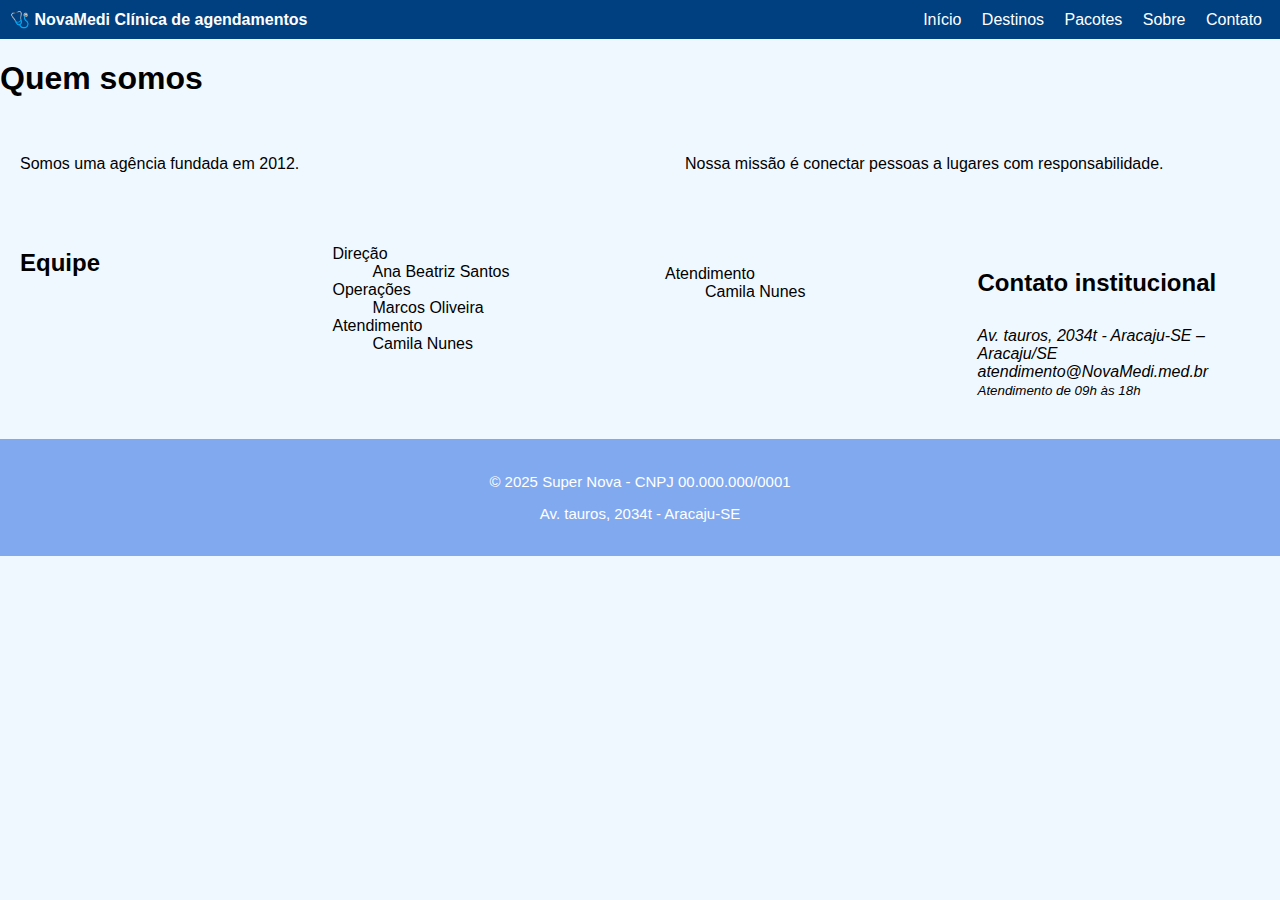
<file: Exércicio HTML e CSS/sobre.html>
<!DOCTYPE html>
<html lang="pt-BR">
<head>
    <meta charset="UTF-8">
    <meta name="viewport" content="width=device-width, initial-scale=1.0">
    <title>Sol e Mar Turismo - Inicio</title>
</head>

    <style>
    /* ----- ESTILO BÁSICO ----- */
    body {
        margin: 0;
        /* outros: 10px, 20px, auto */
        font-family: Arial, sans-serif;
        /* outros: Verdana, Georgia, 'Times New Roman', monospace */
        background: #f0f8ff;
        /* outros: white, #e6e6e6, linear-gradient(to right, #fff, #ddd) */
        color: #000;
        /* outros: #333, #444, #666, darkblue */
    }

    header {
        background: #004080;
        /* outros: darkblue, navy, black, #0066cc */
        color: white;
        /* outros: black, yellow, #ffcc00 */
        padding: 10px;
        /* outros: 5px, 20px, 40px */
    }

    nav {
        display: flex;
        /* outros: block, grid, inline-flex */
        justify-content: space-between;
        /* outros: center, flex-start, flex-end, space-around, space-evenly */
        align-items: center;
        /* outros: flex-start, flex-end, baseline, stretch */
    }

    nav a {
        color: white;
        /* outros: yellow, #ffcc00, lightblue, black */
        text-decoration: none;
        /* outros: underline, overline, line-through */
        margin: 0 8px;
        /* outros: 0, 5px, 15px */
    }

    nav a:hover {
        text-decoration: underline;
        /* outros: none, overline, line-through */
    }

    section {
        text-align: center;
        /* outros: left, right, justify */
        padding: 40px 20px;
        /* outros: 10px, 20px, 80px */
        background: #cce6ff;
        /* outros: #e6f7ff, lightgray, linear-gradient(to bottom, #cce6ff, #99ccff) */

    }

    section h1 {
        font-size: 28px;
        /* outros: 20px, 36px, 48px */
        margin-bottom: 10px;
        /* outros: 0, 20px, 40px */

    }

    section a {
        display: inline-block;
        /* outros: block, inline */
        background: #004080;
        /* outros: darkgreen, red, black, #0080ff */
        color: white;
        /* outros: black, yellow, lightblue */
        padding: 10px 15px;
        /* outros: 5px, 20px, 30px */
        margin: 5px;
        /* outros: 0, 10px, 20px */
        border-radius: 5px;
        /* outros: 0, 10px, 50% (círculo) */
        text-decoration: none;
        /* outros: underline, overline, line-through */
    }

    article {
        display: grid;
        /* outros: block, flex */
        grid-template-columns: repeat(auto-fit, minmax(200px, 1fr));
        /* outros: 1fr 1fr 1fr, repeat(2, 1fr), 300px auto */
        gap: 10px;
        /* outros: 0, 20px, 40px */
        padding: 20px;
        /* outros: 10px, 30px, 50px */
    }

    article div {
        border: 1px solid #ccc;
        /* outros: none, 2px dashed #000, 3px dotted red */
        padding: 15px;
        /* outros: 5px, 30px, 50px */
        background: white;
        /* outros: #f9f9f9, lightyellow, #e6f7ff */
    }

    section h3 {
        display: inline-block;
        background: #004080;
        color: white;
        padding: 50px 15px;
        margin: 5px;
        border-radius: 20px;
        text-decoration: none;
    }

    footer {
        background: #2064e288;
        /*background: #004080;*/
        /* outros: black, darkgray, #333, #0066cc */
        color: white;
        /* outros: yellow, lightgray, #ffcc00 */
        text-align: center;
        /* outros: left, right, justify */
        padding: 19px;
        /* outros: 5px, 20px, 40px */
        font-size: 15px;
        /* outros: 10px, 16px, 20px */
        margin-top: 0px;
        /* outros: 0, 40px, 80px */
    }

    
</style>

<body>
<header>
<nav>
<div><strong> 🩺 NovaMedi Clínica de agendamentos</strong><strong></strong></div>
<div>
<a href="index.html">Início</a>
<a href="destinos.html">Destinos</a>
<a href="pacotes.html">Pacotes</a>
<a href="sobre.hmtl">Sobre</a>
<a href="contato.html">Contato</a>
</div>
</nav>
</header>

<main>
      <h1>Quem somos</h1>
        <article>
            <p>Somos uma agência fundada em <time datetime="2012-01-01">2012</time>.</p>
            <blockquote>
                Nossa missão é conectar pessoas a lugares com responsabilidade.
            </blockquote>
        </article>

        <article aria-label="Equipe">
            <h2>Equipe</h2>
            <dl>
                <dt>Direção</dt><dd>Ana Beatriz Santos</dd>
                <dt>Operações</dt><dd>Marcos Oliveira</dd>
                <dt>Atendimento</dt><dd>Camila Nunes</dd>
            </dl>
       <article aria-label="Equipe">
            <dl>
                <dt>Atendimento</dt><dd>Camila Nunes</dd>
            </dl>
        </article>

        <article aria-label="Contato institucional">
            <h2>Contato institucional</h2>
            <address>
                Av. tauros, 2034t - Aracaju-SE – Aracaju/SE <br>
                atendimento@NovaMedi.med.br <br>
                <small>Atendimento de <time datetime="09:00">09h</time> às 18h</small>
            </address>
        </article>
</main>

<footer>
        <p>&copy; 2025 Super Nova - CNPJ 00.000.000/0001</p>
        <p>Av. tauros, 2034t - Aracaju-SE</p>
    </footer>
</main>
</body>
</html>
</file>
<file: style.css>
/* Estilo geral da página */
body {
    font-family: Arial, sans-serif; /* Define a fonte da página */
    margin: 0;
    padding: 0;
    background-color: #f4f4f4; /* Cor de fundo */
}

header {
    background-color: #004080; /* Cor de fundo do cabeçalho */
    color: white; /* Cor do texto */
    padding: 20px;
    text-align: center;
}

header nav ul {
    list-style-type: none; /* Remove os pontos da lista */
    padding: 0;
}

header nav ul li {
    display: inline; /* Coloca os itens de navegação em linha */
    margin-right: 10px;
}

header nav ul li a {
    color: white;
    text-decoration: none; /* Remove o sublinhado dos links */
}

main {
    padding: 20px;
}

form {
    background-color: white;
    padding: 20px;
    border-radius: 8px;
    box-shadow: 0 0 10px rgba(0, 0, 0, 0.1);
}

label {
    display: block;
    margin-bottom: 8px;
}

input, select {
    width: 100%;
    padding: 10px;
    margin-bottom: 20px;
    border: 1px solid #ccc;
    border-radius: 5px;
}

input[type="submit"] {
    background-color: #004080;
    color: white;
    border: none;
    cursor: pointer;
}

input[type="submit"]:hover {
    background-color: #003366;
}

footer {
    text-align: center;
    padding: 10px;
    background-color: #004080;
    color: white;
}
</file>
<file: Exércicio HTML e CSS/style.css>
/* Estilo geral da página */
body {
    font-family: Arial, sans-serif; /* Define a fonte da página */
    margin: 0;
    padding: 0;
    background-color: #f4f4f4; /* Cor de fundo */
}

header {
    background-color: #004080; /* Cor de fundo do cabeçalho */
    color: white; /* Cor do texto */
    padding: 20px;
    text-align: center;
}

header nav ul {
    list-style-type: none; /* Remove os pontos da lista */
    padding: 0;
}

header nav ul li {
    display: inline; /* Coloca os itens de navegação em linha */
    margin-right: 10px;
}

header nav ul li a {
    color: white;
    text-decoration: none; /* Remove o sublinhado dos links */
}

main {
    padding: 20px;
}

form {
    background-color: white;
    padding: 20px;
    border-radius: 8px;
    box-shadow: 0 0 10px rgba(0, 0, 0, 0.1);
}

label {
    display: block;
    margin-bottom: 8px;
}

input, select {
    width: 100%;
    padding: 10px;
    margin-bottom: 20px;
    border: 1px solid #ccc;
    border-radius: 5px;
}

input[type="submit"] {
    background-color: #004080;
    color: white;
    border: none;
    cursor: pointer;
}

input[type="submit"]:hover {
    background-color: #003366;
}

footer {
    text-align: center;
    padding: 10px;
    background-color: #004080;
    color: white;
}
</file>
